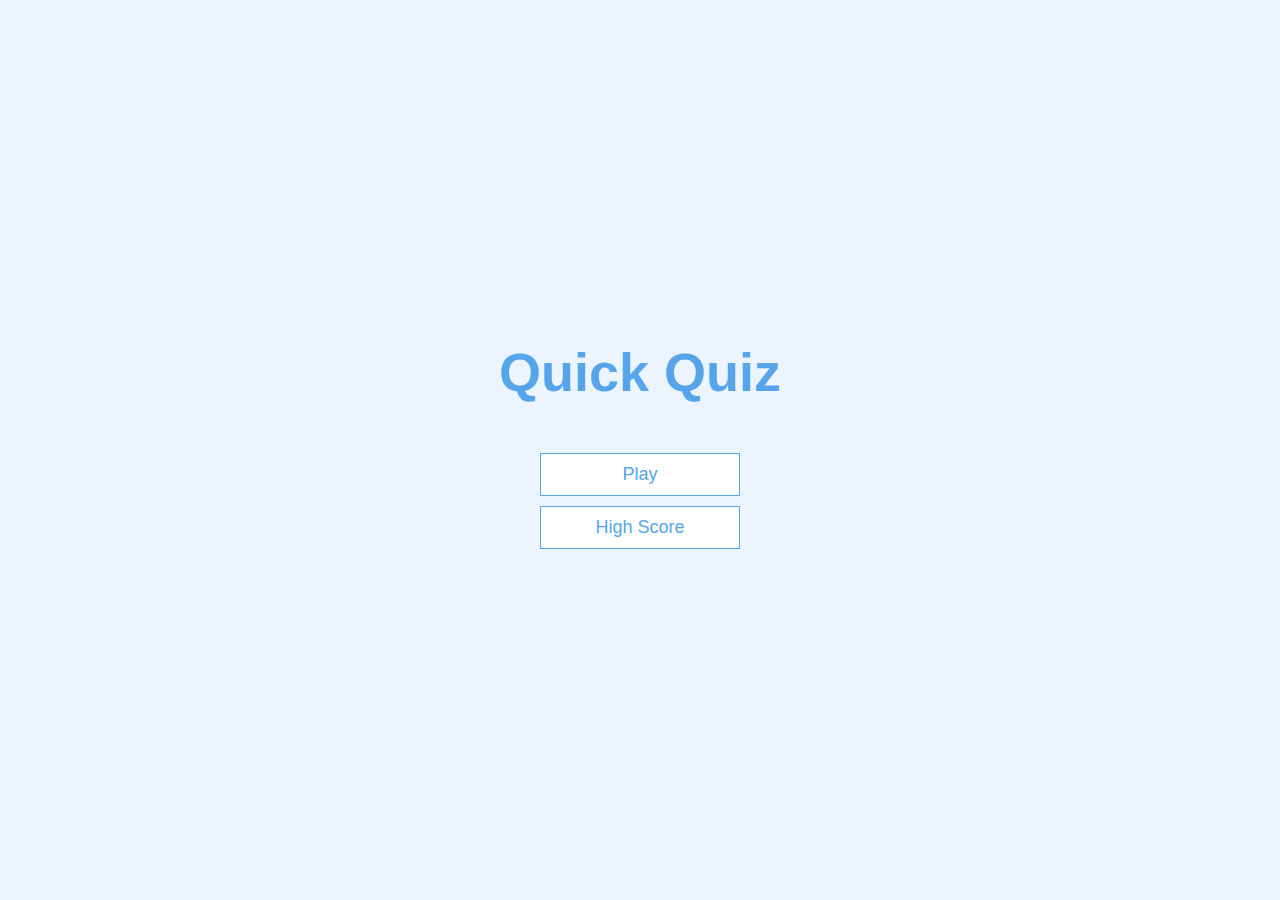
<file: index.html>
<!DOCTYPE html>
<html lang="en">

<head>
    <meta charset="UTF-8">
    <meta http-equiv="X-UA-Compatible" content="IE=edge">
    <meta name="viewport" content="width=device-width, initial-scale=1.0">
    <title>Quick Quiz</title>
    <link rel="stylesheet" href="app.css" />
</head>

<body>
    <div class="container">
        <div id="home" class="flex-center flex-column">
            <h1>Quick Quiz</h1>
            <a href="/game.html" class="btn">Play</a>
            <a href="/highscores.html" class="btn">High Score</a>
        </div>
    </div>
</body>

</html>
</file>
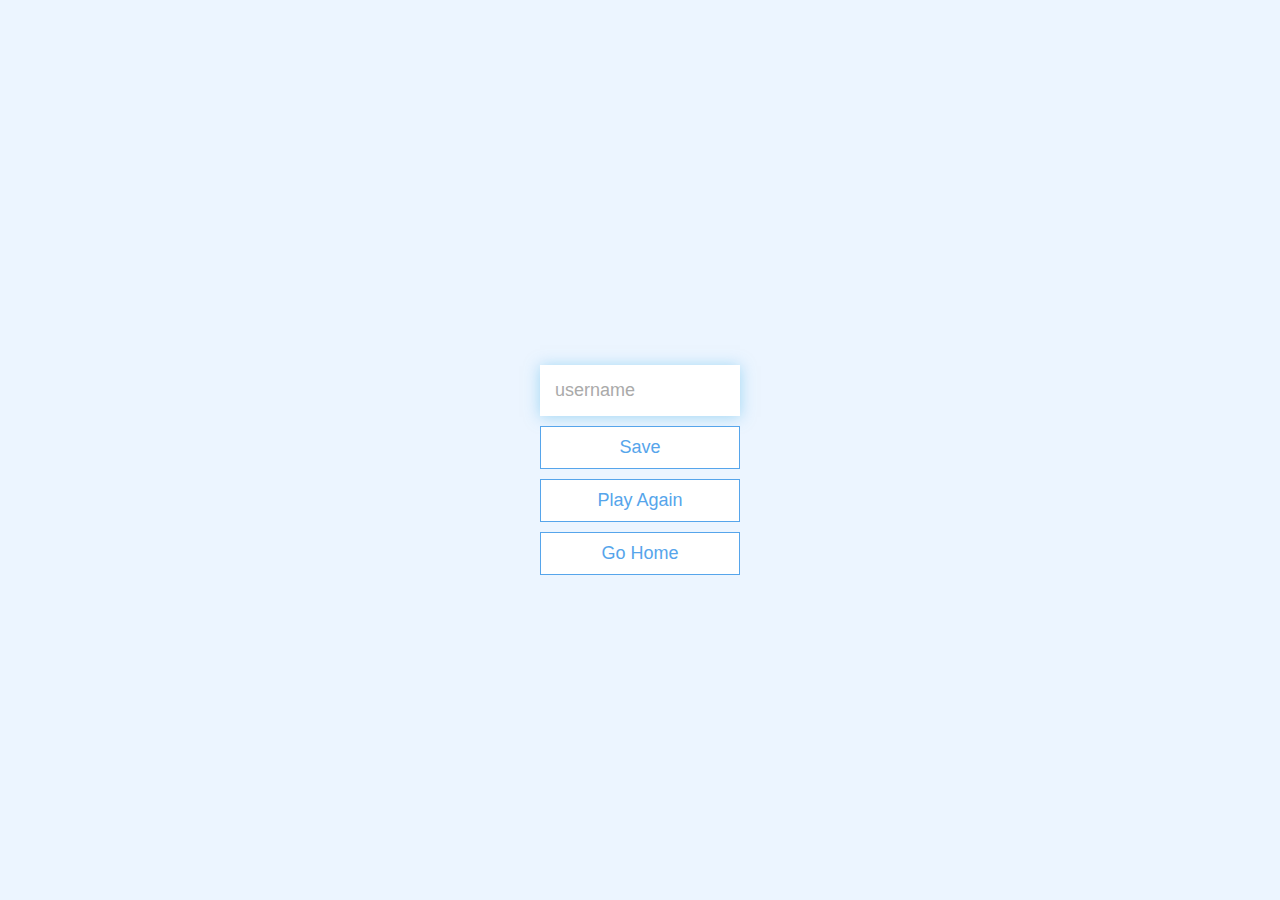
<file: end.html>
<!DOCTYPE html>
<html lang="en">
<head>
    <meta charset="UTF-8">
    <meta http-equiv="X-UA-Compatible" content="IE=edge">
    <meta name="viewport" content="width=device-width, initial-scale=1.0">
    <title>Congrats!</title>
    <link rel="stylesheet" href="app.css"/>
</head>
<body>
    <div class="container">
        <div id="end" class="flex-center flex-column">
            <h1 id="finalScore">0</h1>
            <form action="">
                <input type="text" name="username" id="username" placeholder="username"/>
                <button type="submit" class="btn" id="saveScoreBtn" onclick="saveHighScore(event)" disabled>Save</button>
            </form>
            <a href="./game.html" class="btn">Play Again</a>
            <a href="/" class="btn">Go Home</a>
        </div>
    </div>

    <script src="end.js"></script>
</body>
</html>
</file>
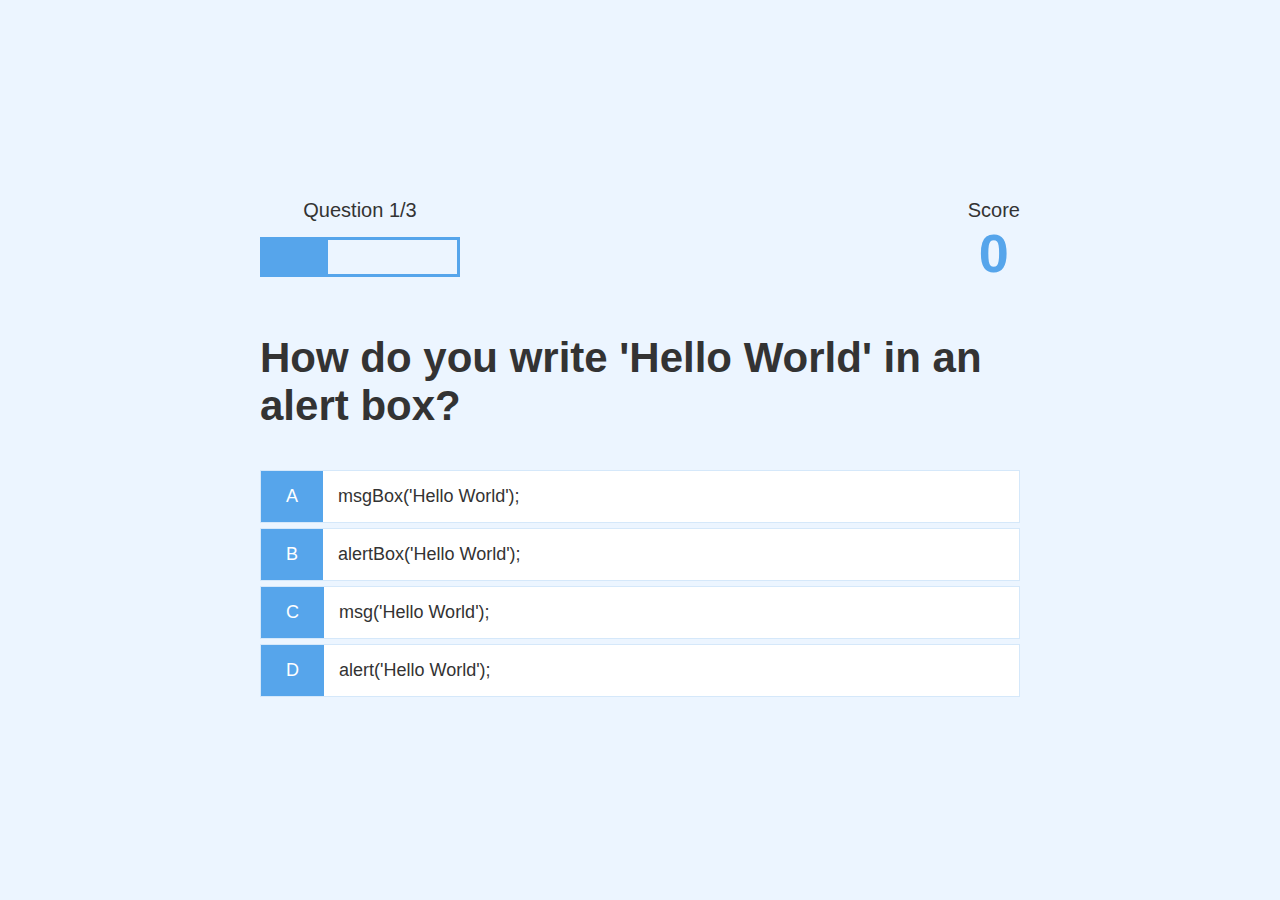
<file: game.html>
<!DOCTYPE html>
<html lang="en">

<head>
    <meta charset="UTF-8">
    <meta http-equiv="X-UA-Compatible" content="IE=edge">
    <meta name="viewport" content="width=device-width, initial-scale=1.0">
    <title>Quick Quiz - Play</title>
    <link rel="stylesheet" href="app.css" />
    <link rel="stylesheet" href="game.css" />
</head>

<body>
    <div class="container">
        <div id="game" class="justify-center flex-column">
            <div id="hud">
                <div id="hud-item">
                    <p id="progressText" class="hud-prefix">Question</p>
                    <!-- <h1  id="questionCounter" class="hud-main-text">1/3</h1> -->
                    <div id="progressBar">
                        <div id="progressBarFull"></div>
                    </div>
                </div>
                <div id="hud-item">
                    <p class="hud-prefix">Score</p>
                    <h1  id="score" class="hud-main-text">0</h1>
                </div>
            </div>
            <h2 id="question">What is the answer to this question?</h2>
            <div class="chioce-container">
                <p class="chioce-prefix">A</p>
                <p class="chioce-text" data-number="1">Chioce 1</p>
            </div>
            <div class="chioce-container">
                <p class="chioce-prefix">B</p>
                <p class="chioce-text" data-number="2">Chioce 2</p>
            </div>
            <div class="chioce-container">
                <p class="chioce-prefix">C</p>
                <p class="chioce-text" data-number="3">Chioce 3</p>
            </div>
            <div class="chioce-container">
                <p class="chioce-prefix">D</p>
                <p class="chioce-text" data-number="4">Chioce 4</p>
            </div>
        </div>
    </div>


    <script src="game.js"></script>
</body>

</html>
</file>
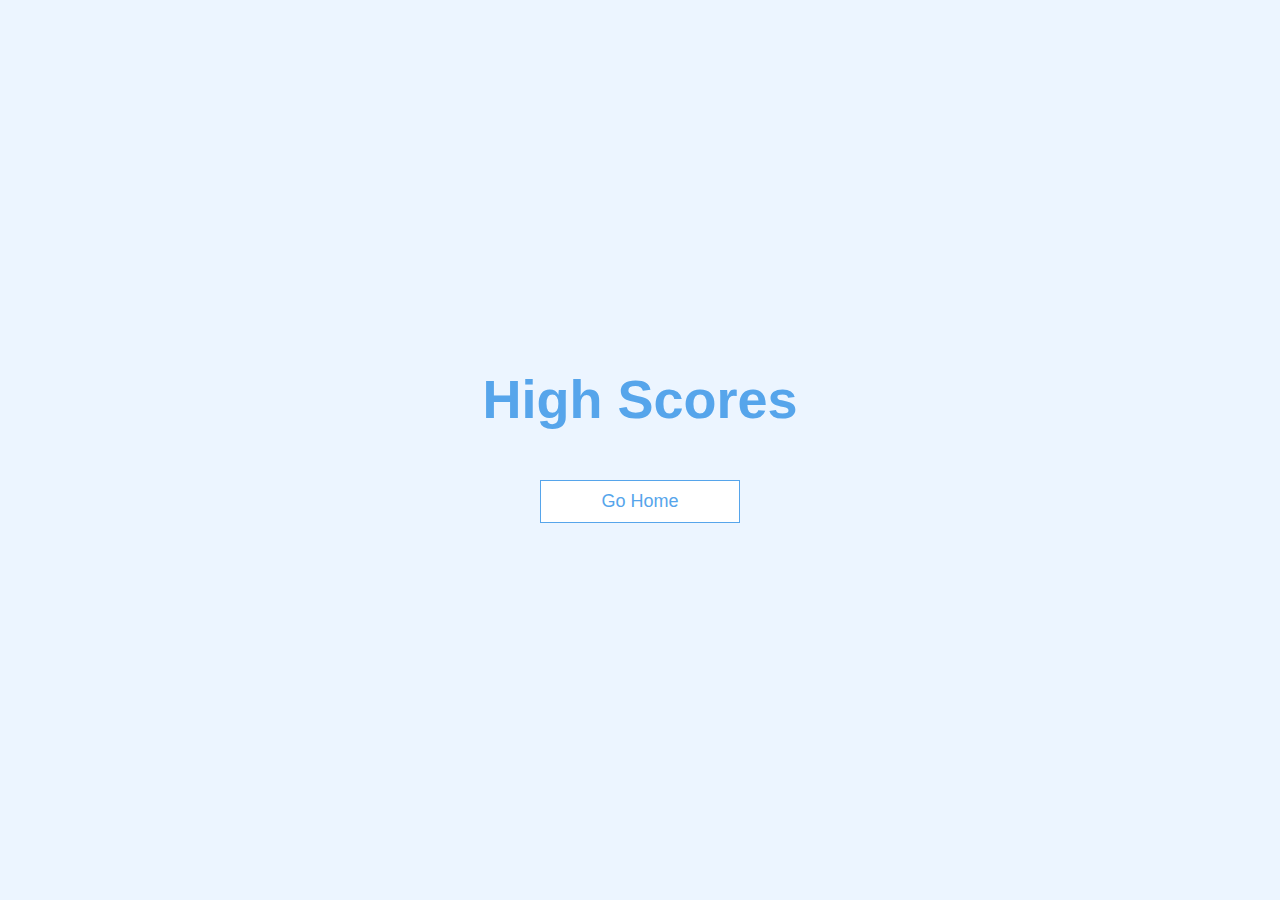
<file: highscore.html>
<!DOCTYPE html>
<html lang="en">
<head>
    <meta charset="UTF-8">
    <meta http-equiv="X-UA-Compatible" content="IE=edge">
    <meta name="viewport" content="width=device-width, initial-scale=1.0">
    <title>High Scores</title>
    <link rel="stylesheet" href="./css/app.css"/>
    <link rel="stylesheet" href="./css/highscore.css"/>
</head>
<body>
    <div class="container">
        <div id="highScores" class="flex-center flex-column">
            <h1 id="finalScore">High Scores</h1>
            <ul id="highScoresList"></ul>
            <a href="./index.html" class="btn">Go Home</a>
        </div>
    </div>

    <script src="./js/highscore.js"></script>
</body>
</html>
</file>
<file: app.css>
:root{
    background-color: #ecf5ff;
    font-size: 62.5%;
}
*{
    box-sizing: border-box;
    font-family: Arial, Helvetica, sans-serif;
    margin: 0;
    padding: 0;
    color: #333;
}
h1,h2,h3,h4{
    margin-bottom: 1rem;
}
h1{
    font-size: 5.4rem;
    color: #56a5eb;
    margin-bottom:5rem;
}
h1 > span{
    font-size: 2.4rem;
    font-weight: 500;
}
h2{
    font-size: 4.2rem;
    margin-bottom:4rem;
    font-weight: 700;
}
h3{
    font-size: 2.8rem;
    font-weight: 500;
}

/* UTILITIES */
.container{
    width: 100vw;
    height: 100vh;
    display: flex;
    justify-content: center;
    align-items: center;
    max-width: 80rem;
    margin: 0 auto;
    padding: 2rem;
}
.container > * {
    width: 100%;
}
.flex-column{
    display: flex;
    flex-direction: column;
}

.flex-center{
    justify-content: center;
    align-items: center;
}
.justify-center{
    justify-content: center;
}
.text-center{
    text-align: center;
}
.hidden{
    display: none;
}


/* BUTTONS */
.btn{
    width: 20rem;
    font-size: 1.8rem;
    padding: 1rem 0;
    text-align:center;
    border: 0.1rem solid #56a5eb;
    margin-bottom: 1rem;
    text-decoration: none;
    color: #56a5eb;
    background-color: white;
}
.btn:hover{
    cursor: pointer;
    box-shadow: 0 0.4rem 1.4rem 0 rgba(86,185,234, 0.5);
    transform: translateY(-0.1rem);
    transition: transform 150ms;
}
.btn[disabled]:hover{
    cursor: not-allowed;
    box-shadow: none;
    transform: none;
}

/* Form */
form{
    width: 100%;
    display: flex;
    flex-direction: column;
    align-items: center;
}

input{
    width: 20rem;
    margin-bottom: 1rem;
    padding: 1.5rem;
    font-size: 1.8rem;
    border: none;
    box-shadow: 0 0.1rem 1.4rem 0 rgba(86,185,234, 0.5);
}

input::placeholder{
    color: #aaa;
}
</file>
<file: game.css>
.chioce-container {
    width: 100%;
    display: flex;
    margin-bottom: 0.5rem;
    font-size: 1.8rem;
    border: 0.1rem solid rgba(86, 165, 235, 0.25);
    background-color: white;
}

.cioce-container:hover {
    cursor: pointer;
    box-shadow: 0 0.4rem 1.4rem 0 rgba(86, 165, 235, 0.25);
    transform: translateY(-0.1rem);
    transition: transform 150ms;
}

.chioce-prefix {
    background-color: #56a5eb;
    color: white;
    padding: 1.5rem 2.5rem;
}

.chioce-text {
    width: 100%;
    padding: 1.5rem;
}

.correct{
    background-color: aquamarine;
}

.incorrect{
    background-color: tomato;
}

/* HUD */

#hud{
    display: flex;
    justify-content: space-between;
}

.hud-prefix{
    text-align: center;
    font-size: 2rem;
}

.hud-main-text{
    text-align: center;
}

#progressBar{
    width: 20rem;
    height: 4rem;
    border: 0.3rem solid #56a5eb;
    margin-top: 1.5rem;
}

#progressBarFull{
    width: 0%;
    height: 3.4rem;
    background-color: #56a5eb;
}
</file>
<file: css/app.css>
:root{
    background-color: #ecf5ff;
    font-size: 62.5%;
}
*{
    box-sizing: border-box;
    font-family: Arial, Helvetica, sans-serif;
    margin: 0;
    padding: 0;
    color: #333;
}
h1,h2,h3,h4{
    margin-bottom: 1rem;
}
h1{
    font-size: 5.4rem;
    color: #56a5eb;
    margin-bottom:5rem;
}
h1 > span{
    font-size: 2.4rem;
    font-weight: 500;
}
h2{
    font-size: 4.2rem;
    margin-bottom:4rem;
    font-weight: 700;
}
h3{
    font-size: 2.8rem;
    font-weight: 500;
}

/* UTILITIES */
.container{
    width: 100vw;
    height: 100vh;
    display: flex;
    justify-content: center;
    align-items: center;
    max-width: 80rem;
    margin: 0 auto;
    padding: 2rem;
}
.container > * {
    width: 100%;
}
.flex-column{
    display: flex;
    flex-direction: column;
}

.flex-center{
    justify-content: center;
    align-items: center;
}
.justify-center{
    justify-content: center;
}
.text-center{
    text-align: center;
}
.hidden{
    display: none;
}


/* BUTTONS */
.btn{
    width: 20rem;
    font-size: 1.8rem;
    padding: 1rem 0;
    text-align:center;
    border: 0.1rem solid #56a5eb;
    margin-bottom: 1rem;
    text-decoration: none;
    color: #56a5eb;
    background-color: white;
}
.btn:hover{
    cursor: pointer;
    box-shadow: 0 0.4rem 1.4rem 0 rgba(86,185,234, 0.5);
    transform: translateY(-0.1rem);
    transition: transform 150ms;
}
.btn[disabled]:hover{
    cursor: not-allowed;
    box-shadow: none;
    transform: none;
}

/* Form */
form{
    width: 100%;
    display: flex;
    flex-direction: column;
    align-items: center;
}

input{
    width: 20rem;
    margin-bottom: 1rem;
    padding: 1.5rem;
    font-size: 1.8rem;
    border: none;
    box-shadow: 0 0.1rem 1.4rem 0 rgba(86,185,234, 0.5);
}

input::placeholder{
    color: #aaa;
}
</file>
<file: css/highscore.css>
#highScoreList{
    list-style: none;
    padding-left: 0;
    margin-bottom: 4rem;
}
.high-score{
    font-size: 2.8rem;
    margin-bottom: 0.5rem;
}

.high-score:hover{
    transform: scale(1.025);
}
</file>
